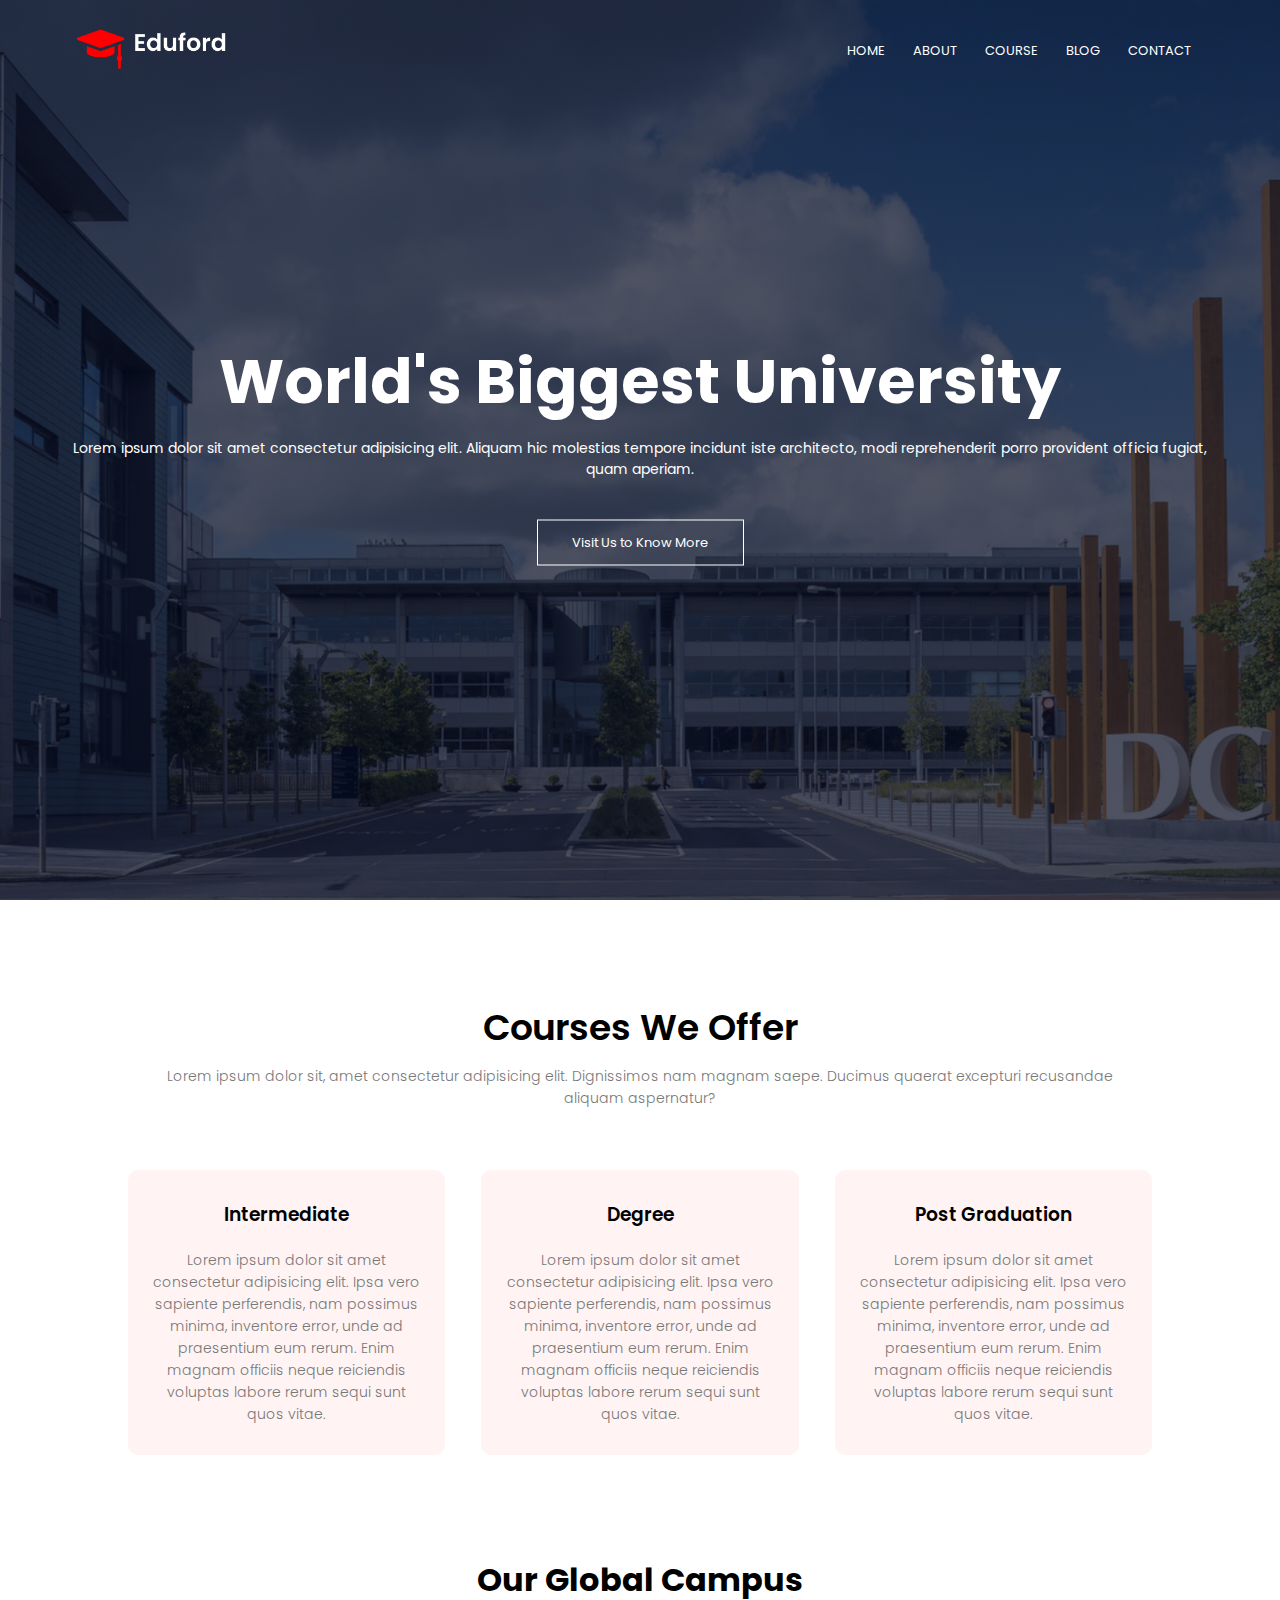
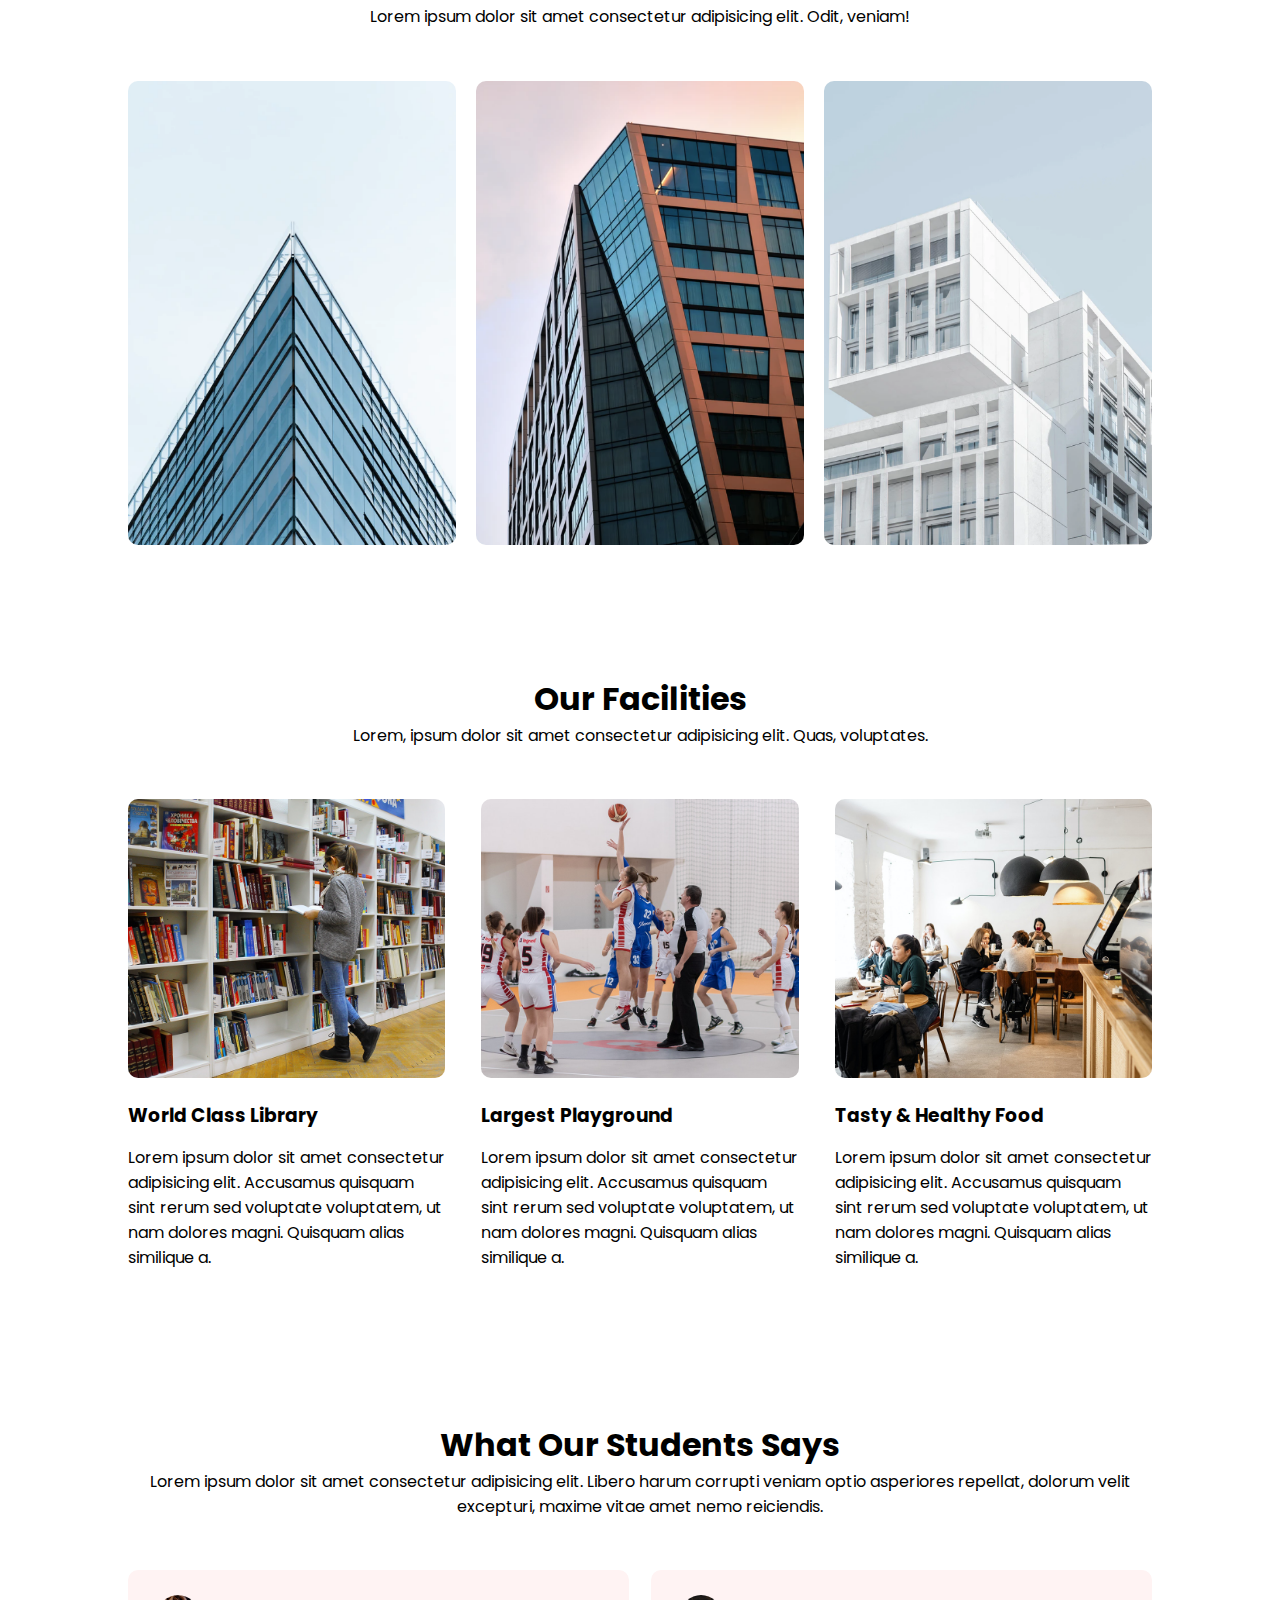
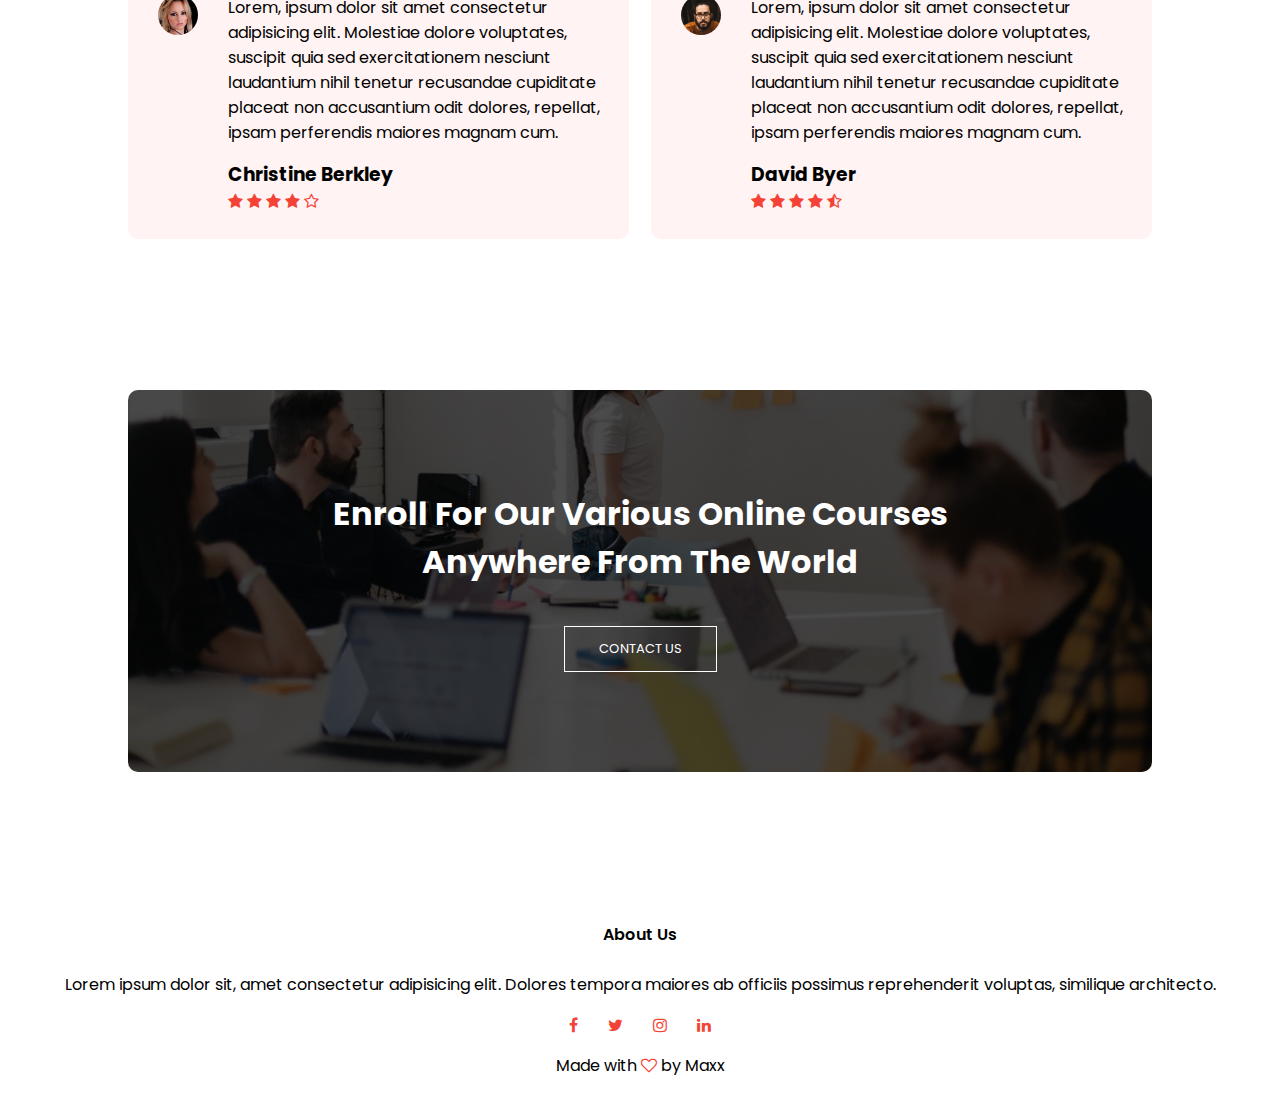
<file: index.html>
<!DOCTYPE html>
<html>
    <head>
        <meta charset="utf-8">
        <meta http-equiv="X-UA-Compatible" content="IE=edge">
        <title>University Website Design</title>
        <meta name="description" content="">
        <meta name="viewport" content="width=device-width, initial-scale=1">
        <link rel="stylesheet" href="style.css">
        <link rel="stylesheet" href="https://cdnjs.cloudflare.com/ajax/libs/font-awesome/4.7.0/css/font-awesome.css" integrity="sha512-5A8nwdMOWrSz20fDsjczgUidUBR8liPYU+WymTZP1lmY9G6Oc7HlZv156XqnsgNUzTyMefFTcsFH/tnJE/+xBg==" crossorigin="anonymous" referrerpolicy="no-referrer" />
    </head>
    <body>

        <!-- Header Section-->
        <section class="header">
            <nav>
                <a href="index.html"><img src="assets/logo.png" alt=""></a>
                <div class="nav-links" id="navLinks">
                    <i class="fa fa-times" onclick="hideMenu()"></i>
                    <ul>
                        <li><a href="index.html">HOME</a></li>
                        <li><a href="about.html">ABOUT</a></li>
                        <li><a href="course.html">COURSE</a></li>
                        <li><a href="blog.html">BLOG</a></li>
                        <li><a href="contact.html">CONTACT</a></li>
                    </ul>
                </div>
                <i class="fa fa-bars" onclick="showMenu()"></i>
            </nav>

            <div class="text-box">
                <h1>World's Biggest University</h1>
                <p>Lorem ipsum dolor sit amet consectetur adipisicing elit. Aliquam hic molestias tempore incidunt iste architecto, modi reprehenderit porro provident officia fugiat, quam aperiam.</p>
                <a href="" class="hero-btn">Visit Us to Know More</a>
            </div>

        </section>


        <!-- Course Section -->

        <section class="course">

            <h1>Courses We Offer</h1>
            <p>Lorem ipsum dolor sit, amet consectetur adipisicing elit. Dignissimos nam magnam saepe. Ducimus quaerat excepturi recusandae aliquam aspernatur?</p>

            <div class="row">
                <div class="course-col">
                    <h3>Intermediate</h3>
                    <p>Lorem ipsum dolor sit amet consectetur adipisicing elit. Ipsa vero sapiente perferendis, nam possimus minima, inventore error, unde ad praesentium eum rerum. Enim magnam officiis neque reiciendis voluptas labore rerum sequi sunt quos vitae.</p>
                </div>
                <div class="course-col">
                    <h3>Degree</h3>
                    <p>Lorem ipsum dolor sit amet consectetur adipisicing elit. Ipsa vero sapiente perferendis, nam possimus minima, inventore error, unde ad praesentium eum rerum. Enim magnam officiis neque reiciendis voluptas labore rerum sequi sunt quos vitae.</p>
                </div>
                <div class="course-col">
                    <h3>Post Graduation</h3>
                    <p>Lorem ipsum dolor sit amet consectetur adipisicing elit. Ipsa vero sapiente perferendis, nam possimus minima, inventore error, unde ad praesentium eum rerum. Enim magnam officiis neque reiciendis voluptas labore rerum sequi sunt quos vitae.</p>
                </div>
            </div>

        </section>


        <!-- Campus Section -->

        <section class="campus">

            <h1>Our Global Campus</h1>
            <p>Lorem ipsum dolor sit amet consectetur adipisicing elit. Odit, veniam!</p>


            <div class="row">
                <div class="campus-col">
                    <img src="assets/london.png">
                    <div class="layer">
                        <h3>LONDON</h3>
                    </div>
                </div>
                <div class="campus-col">
                    <img src="assets/newyork.png">
                    <div class="layer">
                        <h3>NEW YORK</h3>
                    </div>
                </div>
                <div class="campus-col">
                    <img src="assets/washington.png">
                    <div class="layer">
                        <h3>WASHINGTON</h3>
                    </div>
                </div>
            </div>

        </section>


        <!-- Facilities Section -->

        <section class="facilities">
            <h1>Our Facilities</h1>
            <p>Lorem, ipsum dolor sit amet consectetur adipisicing elit. Quas, voluptates.</p>

            <div class="row">
                <div class="facilities-col">
                    <img src="assets/library.png">
                    <h3>World Class Library</h3>
                    <p>Lorem ipsum dolor sit amet consectetur adipisicing elit. Accusamus quisquam sint rerum sed voluptate voluptatem, ut nam dolores magni. Quisquam alias similique a.</p>
                </div>
                <div class="facilities-col">
                    <img src="assets/basketball.png">
                    <h3>Largest Playground</h3>
                    <p>Lorem ipsum dolor sit amet consectetur adipisicing elit. Accusamus quisquam sint rerum sed voluptate voluptatem, ut nam dolores magni. Quisquam alias similique a.</p>
                </div>
                <div class="facilities-col">
                    <img src="assets/cafeteria.png">
                    <h3>Tasty & Healthy Food</h3>
                    <p>Lorem ipsum dolor sit amet consectetur adipisicing elit. Accusamus quisquam sint rerum sed voluptate voluptatem, ut nam dolores magni. Quisquam alias similique a.</p>
                </div>
            </div>
        </section>


        <!-- Testimonials Section -->
        <section class="testimonials">
            <h1>What Our Students Says</h1>
            <p>Lorem ipsum dolor sit amet consectetur adipisicing elit. Libero harum corrupti veniam optio asperiores repellat, dolorum velit excepturi, maxime vitae amet nemo reiciendis.</p>

            <div class="row">
                <div class="testimonials-col">
                    <img src="assets/user1.jpg">
                    <div>
                        <p>Lorem, ipsum dolor sit amet consectetur adipisicing elit. Molestiae dolore voluptates, suscipit quia sed exercitationem nesciunt laudantium nihil tenetur recusandae cupiditate placeat non accusantium odit dolores, repellat, ipsam perferendis maiores magnam cum.</p>
                        <h3>Christine Berkley</h3>
                        <i class="fa fa-star"></i>
                        <i class="fa fa-star"></i>
                        <i class="fa fa-star"></i>
                        <i class="fa fa-star"></i>
                        <i class="fa fa-star-o"></i>
                    </div>
                </div>
                <div class="testimonials-col">
                    <img src="assets/user2.jpg">
                    <div>
                        <p>Lorem, ipsum dolor sit amet consectetur adipisicing elit. Molestiae dolore voluptates, suscipit quia sed exercitationem nesciunt laudantium nihil tenetur recusandae cupiditate placeat non accusantium odit dolores, repellat, ipsam perferendis maiores magnam cum.</p>
                        <h3>David Byer</h3>
                        <i class="fa fa-star"></i>
                        <i class="fa fa-star"></i>
                        <i class="fa fa-star"></i>
                        <i class="fa fa-star"></i>
                        <i class="fa fa-star-half-o"></i>
                    </div>
                </div>
            </div>
        </section>


        <!-- Call To Action Section -->

        <section class="cta">
            <h1>Enroll for our various online courses<br>anywhere from the world</h1>
            <a href="" class="hero-btn">CONTACT US</a>
        </section>


        <!-- Footer Section -->
        <footer>
            <h4>About Us</h4>
            <p>Lorem ipsum dolor sit, amet consectetur adipisicing elit. Dolores tempora maiores ab officiis possimus reprehenderit voluptas, similique architecto.</p>

            <div class="icons">
                <i class="fa fa-facebook"></i>
                <i class="fa fa-twitter"></i>
                <i class="fa fa-instagram"></i>
                <i class="fa fa-linkedin"></i>
            </div>

            <p>Made with <i class="fa fa-heart-o"></i> by Maxx</p>

        </footer>

        
    </body>

    <!-- Javascript for Toggle Menu -->
    <script>

        var navLinks = document.getElementById("navLinks");

        function showMenu(){
            navLinks.style.right = "0";
        }

        function hideMenu(){
            navLinks.style.right = "-200px";
        }



    </script>
</html>
</file>
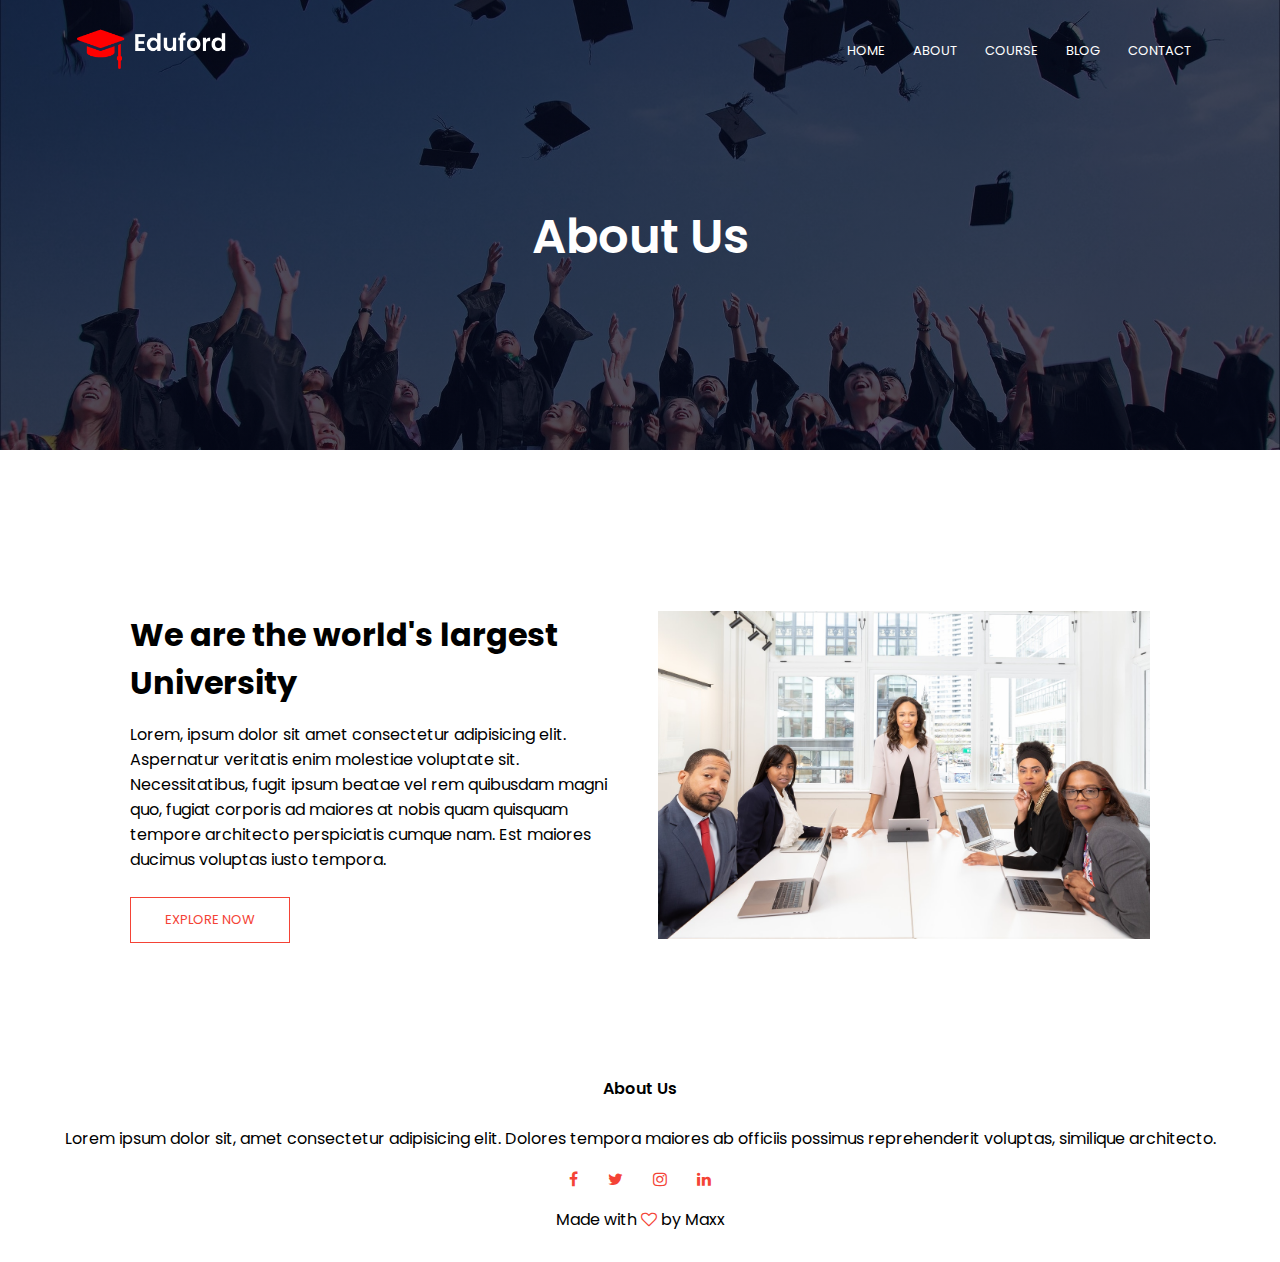
<file: about.html>
<!DOCTYPE html>
<html>
    <head>
        <meta charset="utf-8">
        <meta http-equiv="X-UA-Compatible" content="IE=edge">
        <title>University Website Design</title>
        <meta name="description" content="">
        <meta name="viewport" content="width=device-width, initial-scale=1">
        <link rel="stylesheet" href="style.css">
        <link rel="stylesheet" href="https://cdnjs.cloudflare.com/ajax/libs/font-awesome/4.7.0/css/font-awesome.css" integrity="sha512-5A8nwdMOWrSz20fDsjczgUidUBR8liPYU+WymTZP1lmY9G6Oc7HlZv156XqnsgNUzTyMefFTcsFH/tnJE/+xBg==" crossorigin="anonymous" referrerpolicy="no-referrer" />
    </head>
    <body>

        <!-- Header Section-->
        <section class="sub-header">
            <nav>
                <a href="index.html"><img src="assets/logo.png" alt=""></a>
                <div class="nav-links" id="navLinks">
                    <i class="fa fa-times" onclick="hideMenu()"></i>
                    <ul>
                        <li><a href="index.html">HOME</a></li>
                        <li><a href="about.html">ABOUT</a></li>
                        <li><a href="course.html">COURSE</a></li>
                        <li><a href="blog.html">BLOG</a></li>
                        <li><a href="contact.html">CONTACT</a></li>
                    </ul>
                </div>
                <i class="fa fa-bars" onclick="showMenu()"></i>
            </nav>

            <h1>About Us</h1>

        </section>


        <!-- About Us Content -->

        <section class="about-us">
            <div class="row">
                <div class="about-col">
                    <h1>We are the world's largest University</h1>
                    <p>Lorem, ipsum dolor sit amet consectetur adipisicing elit. Aspernatur veritatis enim molestiae voluptate sit. Necessitatibus, fugit ipsum beatae vel rem quibusdam magni quo, fugiat corporis ad maiores at nobis quam quisquam tempore architecto perspiciatis cumque nam. Est maiores ducimus voluptas iusto tempora.</p>
                    <a href="" class="hero-btn red-btn">EXPLORE NOW</a>
                </div>
                <div class="about-col">
                    <img src="assets/about.jpg">
                </div>
            </div>
        </section>


      

        <!-- Footer Section -->
        <footer>
            <h4>About Us</h4>
            <p>Lorem ipsum dolor sit, amet consectetur adipisicing elit. Dolores tempora maiores ab officiis possimus reprehenderit voluptas, similique architecto.</p>

            <div class="icons">
                <i class="fa fa-facebook"></i>
                <i class="fa fa-twitter"></i>
                <i class="fa fa-instagram"></i>
                <i class="fa fa-linkedin"></i>
            </div>

            <p>Made with <i class="fa fa-heart-o"></i> by Maxx</p>

        </footer>

        
    </body>

    <!-- Javascript for Toggle Menu -->
    <script>

        var navLinks = document.getElementById("navLinks");

        function showMenu(){
            navLinks.style.right = "0";
        }

        function hideMenu(){
            navLinks.style.right = "-200px";
        }



    </script>
</html>
</file>
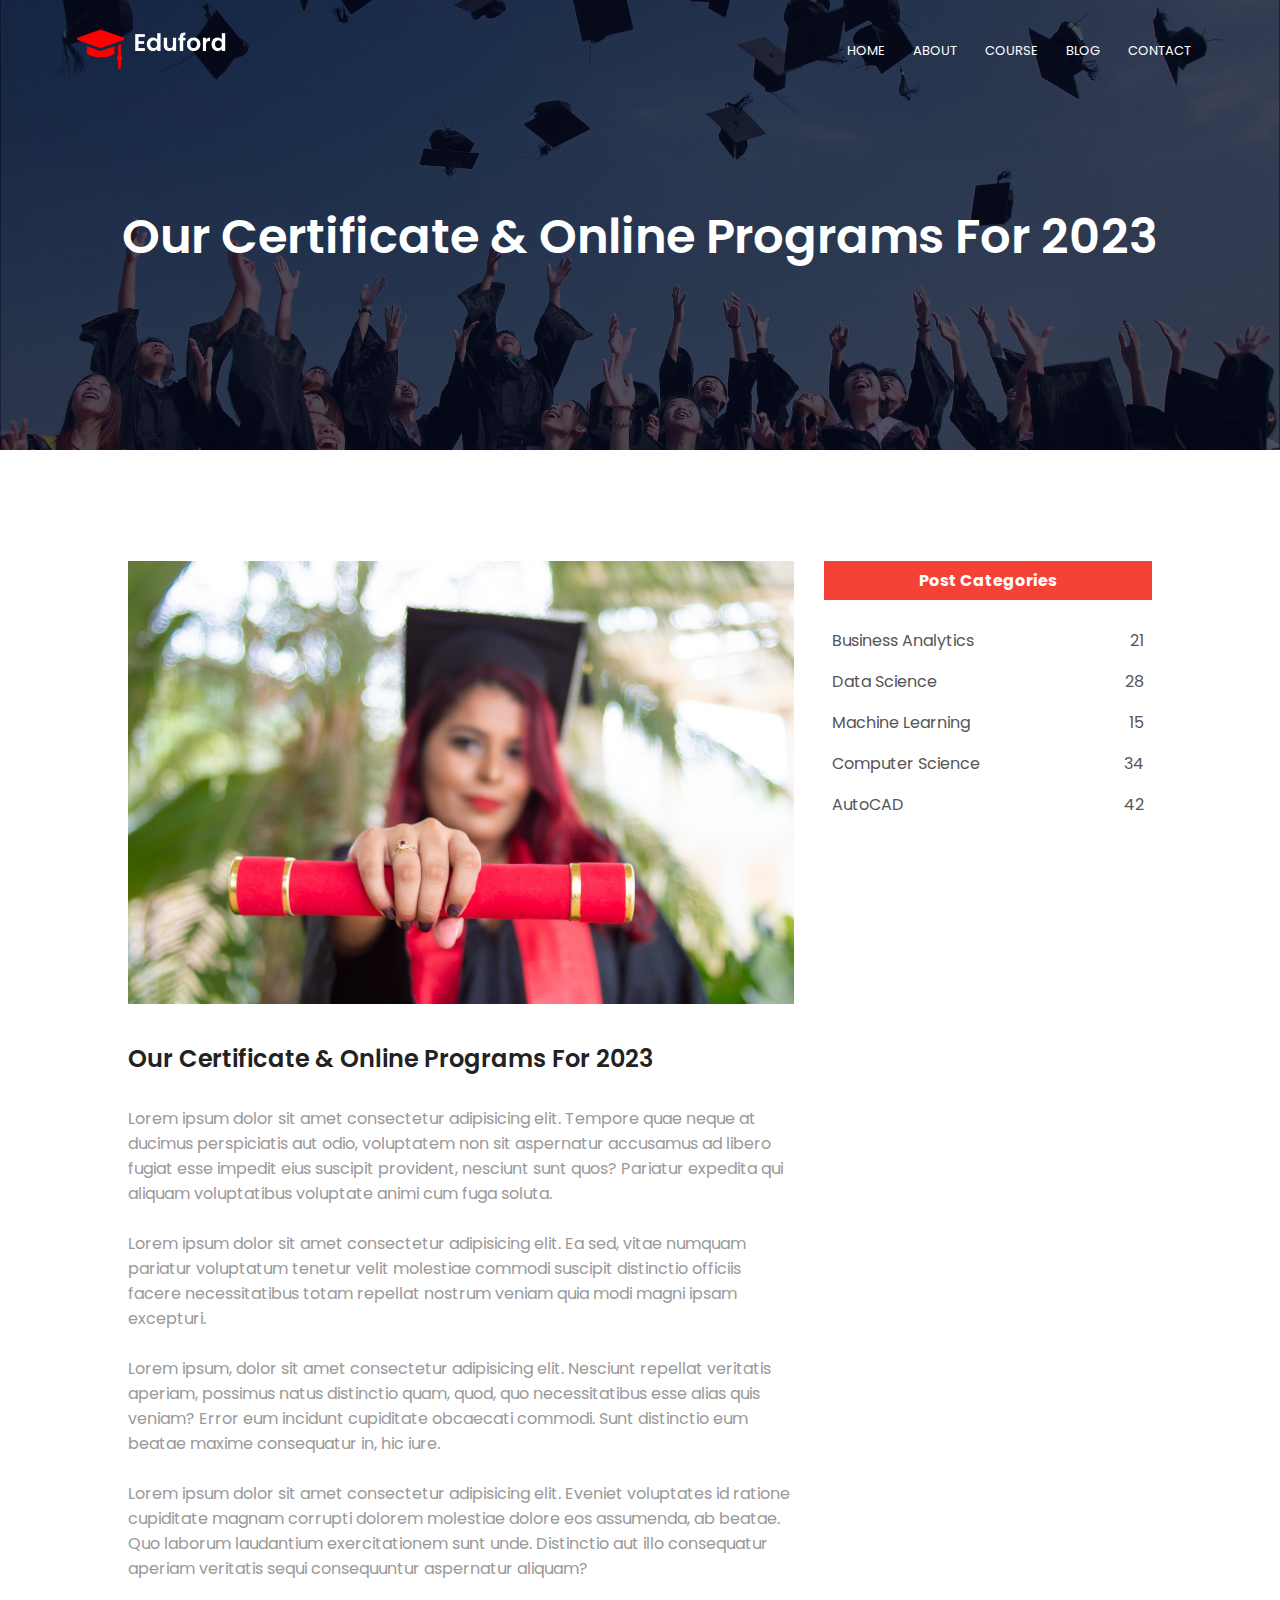
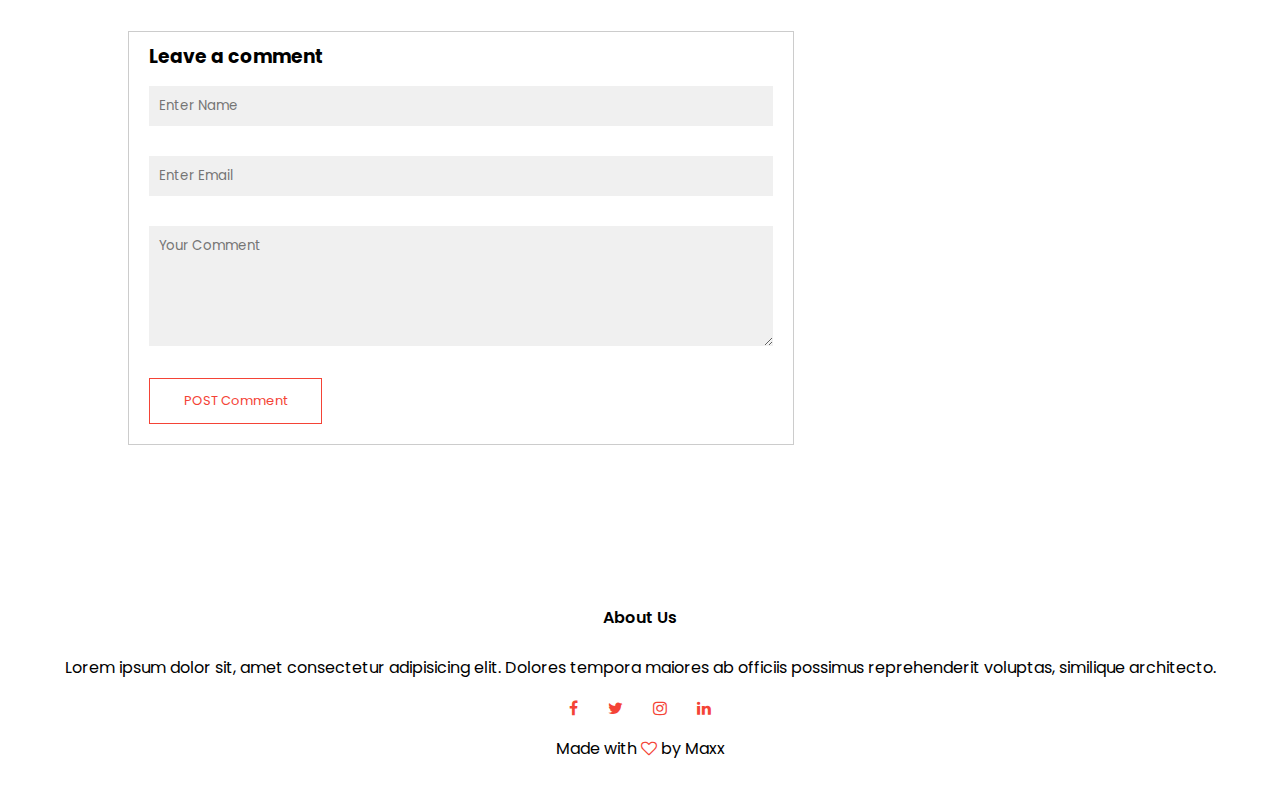
<file: blog.html>
<!DOCTYPE html>
<html>

<head>
    <meta charset="utf-8">
    <meta http-equiv="X-UA-Compatible" content="IE=edge">
    <title>University Website Design</title>
    <meta name="description" content="">
    <meta name="viewport" content="width=device-width, initial-scale=1">
    <link rel="stylesheet" href="style.css">
    <link rel="stylesheet" href="https://cdnjs.cloudflare.com/ajax/libs/font-awesome/4.7.0/css/font-awesome.css"
        integrity="sha512-5A8nwdMOWrSz20fDsjczgUidUBR8liPYU+WymTZP1lmY9G6Oc7HlZv156XqnsgNUzTyMefFTcsFH/tnJE/+xBg=="
        crossorigin="anonymous" referrerpolicy="no-referrer" />
</head>

<body>

    <!-- Header Section-->
    <section class="sub-header">
        <nav>
            <a href="index.html"><img src="assets/logo.png" alt=""></a>
            <div class="nav-links" id="navLinks">
                <i class="fa fa-times" onclick="hideMenu()"></i>
                <ul>
                    <li><a href="index.html">HOME</a></li>
                    <li><a href="about.html">ABOUT</a></li>
                    <li><a href="course.html">COURSE</a></li>
                    <li><a href="blog.html">BLOG</a></li>
                    <li><a href="contact.html">CONTACT</a></li>
                </ul>
            </div>
            <i class="fa fa-bars" onclick="showMenu()"></i>
        </nav>

        <h1>Our Certificate & Online Programs For 2023</h1>

    </section>

    <!-- Blog Page Content -->
    <section class="blog-content">
        <div class="row">
            <div class="blog-left">
                <img src="assets/certificate.jpg" alt="">
                <h2>Our Certificate & Online Programs For 2023</h2>
                <p>Lorem ipsum dolor sit amet consectetur adipisicing elit. Tempore quae neque at ducimus perspiciatis aut odio, voluptatem non sit aspernatur accusamus ad libero fugiat esse impedit eius suscipit provident, nesciunt sunt quos? Pariatur expedita qui aliquam voluptatibus voluptate animi cum fuga soluta.</p>
                <br>
                <p>Lorem ipsum dolor sit amet consectetur adipisicing elit. Ea sed, vitae numquam pariatur voluptatum tenetur velit molestiae commodi suscipit distinctio officiis facere necessitatibus totam repellat nostrum veniam quia modi magni ipsam excepturi.</p>
                <br>
                <p>Lorem ipsum, dolor sit amet consectetur adipisicing elit. Nesciunt repellat veritatis aperiam, possimus natus distinctio quam, quod, quo necessitatibus esse alias quis veniam? Error eum incidunt cupiditate obcaecati commodi. Sunt distinctio eum beatae maxime consequatur in, hic iure.</p>
                <br>
                <p>Lorem ipsum dolor sit amet consectetur adipisicing elit. Eveniet voluptates id ratione cupiditate magnam corrupti dolorem molestiae dolore eos assumenda, ab beatae. Quo laborum laudantium exercitationem sunt unde. Distinctio aut illo consequatur aperiam veritatis sequi consequuntur aspernatur aliquam?</p>
                

                <div class="comment-box">
                    <h3>Leave a comment</h3>

                    <form action="" class="comment-form">

                        <input type="text" name="" id="" placeholder="Enter Name">
                        <input type="email" name="" id="" placeholder="Enter Email">
                        <textarea name="" id="" cols="30" rows="5" placeholder="Your Comment"></textarea>
                        <button type="submit" class="hero-btn red-btn">POST Comment</button>

                    </form>
                </div>


            </div>
            <div class="blog-right">
                <h3>Post Categories</h3>
                <div>
                    <span>Business Analytics</span>
                    <span>21</span>
                </div>
                <div>
                    <span>Data Science</span>
                    <span>28</span>
                </div>
                <div>
                    <span>Machine Learning</span>
                    <span>15</span>
                </div>
                <div>
                    <span>Computer Science</span>
                    <span>34</span>
                </div>
                <div>
                    <span>AutoCAD</span>
                    <span>42</span>
                </div>
            </div>
        </div>
    </section>







    <!-- Footer Section -->
    <footer>
        <h4>About Us</h4>
        <p>Lorem ipsum dolor sit, amet consectetur adipisicing elit. Dolores tempora maiores ab officiis possimus
            reprehenderit voluptas, similique architecto.</p>

        <div class="icons">
            <i class="fa fa-facebook"></i>
            <i class="fa fa-twitter"></i>
            <i class="fa fa-instagram"></i>
            <i class="fa fa-linkedin"></i>
        </div>

        <p>Made with <i class="fa fa-heart-o"></i> by Maxx</p>

    </footer>


</body>

<!-- Javascript for Toggle Menu -->
<script>

    var navLinks = document.getElementById("navLinks");

    function showMenu() {
        navLinks.style.right = "0";
    }

    function hideMenu() {
        navLinks.style.right = "-200px";
    }



</script>

</html>
</file>
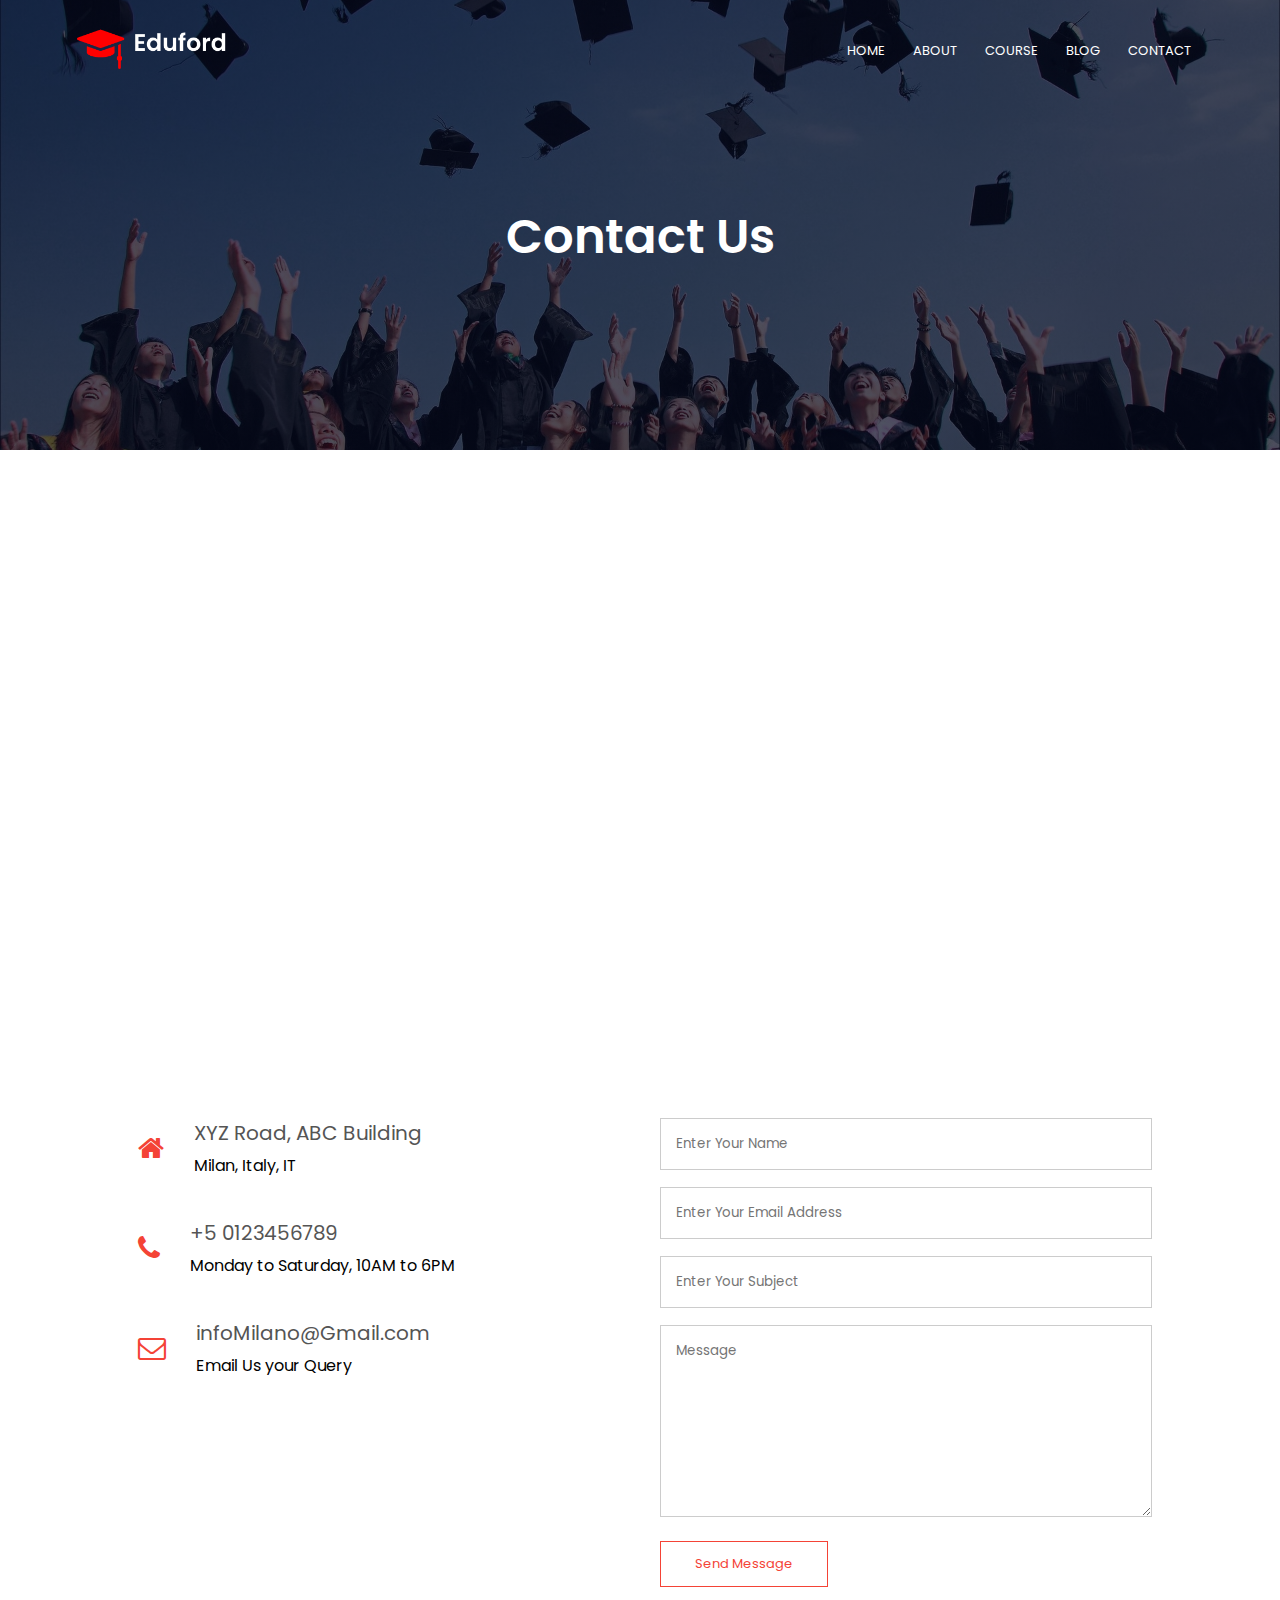
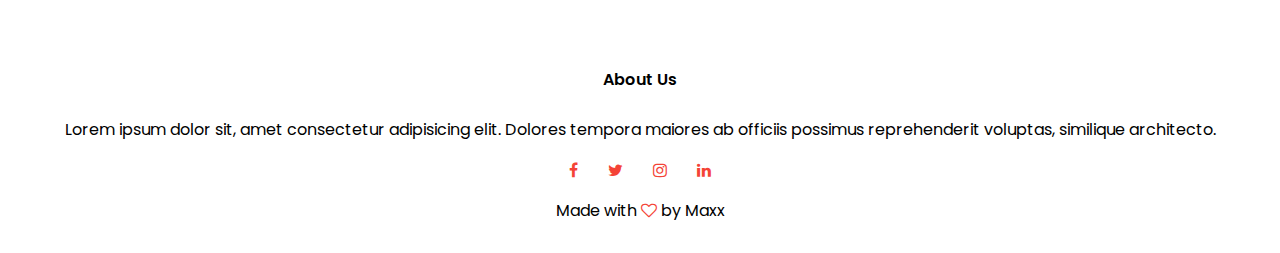
<file: contact.html>
<!DOCTYPE html>
<html>

<head>
    <meta charset="utf-8">
    <meta http-equiv="X-UA-Compatible" content="IE=edge">
    <title>University Website Design</title>
    <meta name="description" content="">
    <meta name="viewport" content="width=device-width, initial-scale=1">
    <link rel="stylesheet" href="style.css">
    <link rel="stylesheet" href="https://cdnjs.cloudflare.com/ajax/libs/font-awesome/4.7.0/css/font-awesome.css"
        integrity="sha512-5A8nwdMOWrSz20fDsjczgUidUBR8liPYU+WymTZP1lmY9G6Oc7HlZv156XqnsgNUzTyMefFTcsFH/tnJE/+xBg=="
        crossorigin="anonymous" referrerpolicy="no-referrer" />
</head>

<body>

    <!-- Header Section-->
    <section class="sub-header">
        <nav>
            <a href="index.html"><img src="assets/logo.png" alt=""></a>
            <div class="nav-links" id="navLinks">
                <i class="fa fa-times" onclick="hideMenu()"></i>
                <ul>
                    <li><a href="index.html">HOME</a></li>
                    <li><a href="about.html">ABOUT</a></li>
                    <li><a href="course.html">COURSE</a></li>
                    <li><a href="blog.html">BLOG</a></li>
                    <li><a href="contact.html">CONTACT</a></li>
                </ul>
            </div>
            <i class="fa fa-bars" onclick="showMenu()"></i>
        </nav>

        <h1>Contact Us</h1>

    </section>


    <!-- Contact Us Section -->

    <section class="location">
        <iframe
            src="https://www.google.com/maps/embed?pb=!1m18!1m12!1m3!1d22375.785954955136!2d9.171249475558405!3d45.49048353387984!2m3!1f0!2f0!3f0!3m2!1i1024!2i768!4f13.1!3m3!1m2!1s0x4786c6f67dd11753%3A0x8e30fae1774a3377!2sPolitecnico%20di%20Milano!5e0!3m2!1sen!2s!4v1690492898266!5m2!1sen!2s"
            width="600" height="450" style="border:0;" allowfullscreen="" loading="lazy"
            referrerpolicy="no-referrer-when-downgrade"></iframe>
    </section>

    <section class="contact-us">
        <div class="row">
            <div class="contact-col">
                <div>
                    <i class="fa fa-home"></i>
                    <span>
                        <h5>XYZ Road, ABC Building</h5>
                        <p>Milan, Italy, IT</p>
                    </span>
                </div>
                <div>
                    <i class="fa fa-phone"></i>
                    <span>
                        <h5>+5 0123456789</h5>
                        <p>Monday to Saturday, 10AM to 6PM</p>
                    </span>
                </div>
                <div>
                    <i class="fa fa-envelope-o"></i>
                    <span>
                        <h5>infoMilano@Gmail.com</h5>
                        <p>Email Us your Query</p>
                    </span>
                </div>
            </div>
            <div class="contact-col">
                <form action="">
                    <input type="text" name="name" placeholder="Enter Your Name" required>
                    <input type="email" name="email" placeholder="Enter Your Email Address" required>
                    <input type="text" name="subject" placeholder="Enter Your Subject" required>
                    <textarea cols="30" rows="8" name="message" placeholder="Message"></textarea>
                    <button type="submit" class="hero-btn red-btn">Send Message</button>
                </form>
            </div>
        </div>
    </section>




    <!-- Footer Section -->
    <footer>
        <h4>About Us</h4>
        <p>Lorem ipsum dolor sit, amet consectetur adipisicing elit. Dolores tempora maiores ab officiis possimus
            reprehenderit voluptas, similique architecto.</p>

        <div class="icons">
            <i class="fa fa-facebook"></i>
            <i class="fa fa-twitter"></i>
            <i class="fa fa-instagram"></i>
            <i class="fa fa-linkedin"></i>
        </div>

        <p>Made with <i class="fa fa-heart-o"></i> by Maxx</p>

    </footer>


</body>

<!-- Javascript for Toggle Menu -->
<script>

    var navLinks = document.getElementById("navLinks");

    function showMenu() {
        navLinks.style.right = "0";
    }

    function hideMenu() {
        navLinks.style.right = "-200px";
    }



</script>

</html>
</file>
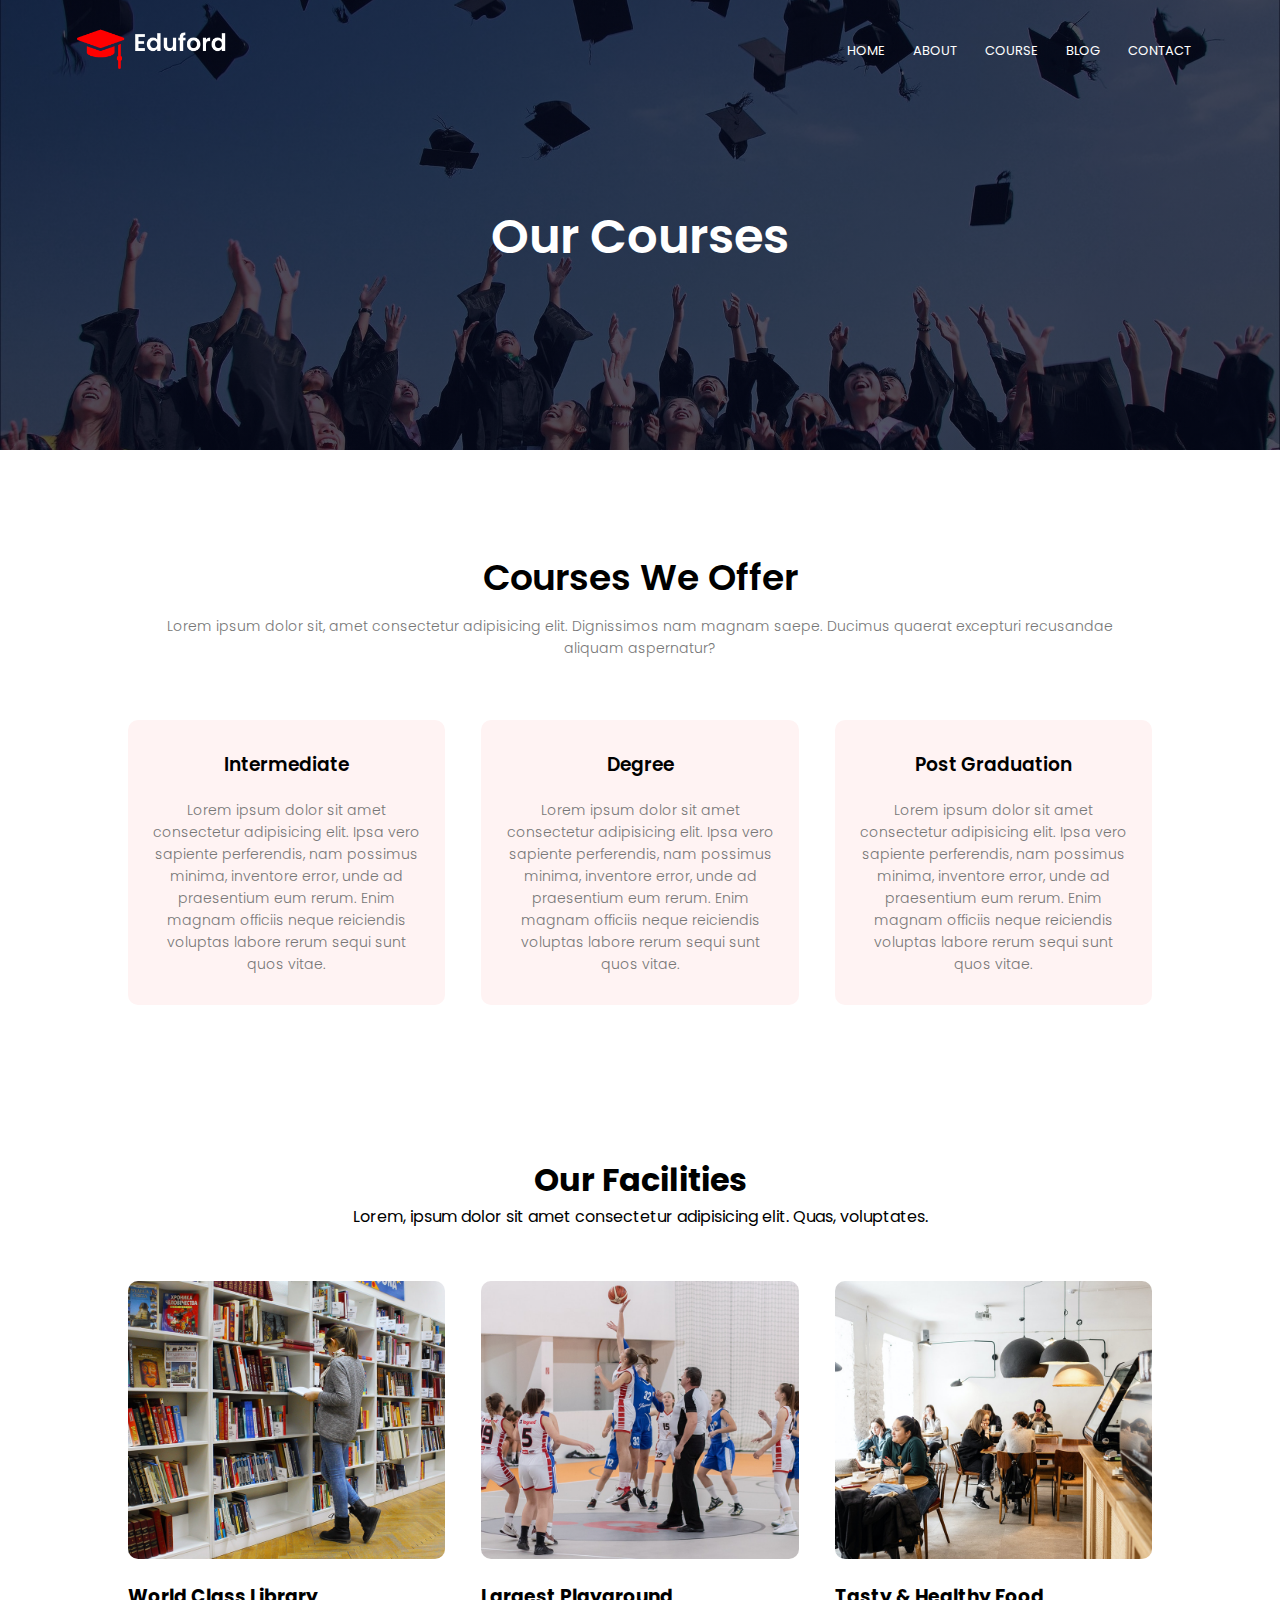
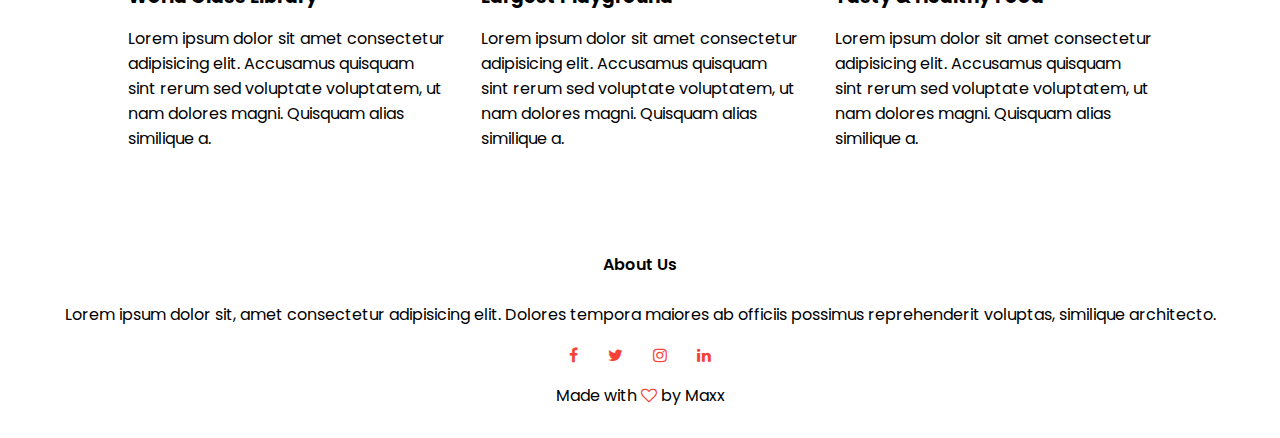
<file: course.html>
<!DOCTYPE html>
<html>

<head>
    <meta charset="utf-8">
    <meta http-equiv="X-UA-Compatible" content="IE=edge">
    <title>University Website Design</title>
    <meta name="description" content="">
    <meta name="viewport" content="width=device-width, initial-scale=1">
    <link rel="stylesheet" href="style.css">
    <link rel="stylesheet" href="https://cdnjs.cloudflare.com/ajax/libs/font-awesome/4.7.0/css/font-awesome.css"
        integrity="sha512-5A8nwdMOWrSz20fDsjczgUidUBR8liPYU+WymTZP1lmY9G6Oc7HlZv156XqnsgNUzTyMefFTcsFH/tnJE/+xBg=="
        crossorigin="anonymous" referrerpolicy="no-referrer" />
</head>

<body>

    <!-- Header Section-->
    <section class="sub-header">
        <nav>
            <a href="index.html"><img src="assets/logo.png" alt=""></a>
            <div class="nav-links" id="navLinks">
                <i class="fa fa-times" onclick="hideMenu()"></i>
                <ul>
                    <li><a href="index.html">HOME</a></li>
                    <li><a href="about.html">ABOUT</a></li>
                    <li><a href="course.html">COURSE</a></li>
                    <li><a href="blog.html">BLOG</a></li>
                    <li><a href="contact.html">CONTACT</a></li>
                </ul>
            </div>
            <i class="fa fa-bars" onclick="showMenu()"></i>
        </nav>

        <h1>Our Courses</h1>

    </section>

    <!-- Course Section -->

    <section class="course">

        <h1>Courses We Offer</h1>
        <p>Lorem ipsum dolor sit, amet consectetur adipisicing elit. Dignissimos nam magnam saepe. Ducimus quaerat excepturi recusandae aliquam aspernatur?</p>

        <div class="row">
            <div class="course-col">
                <h3>Intermediate</h3>
                <p>Lorem ipsum dolor sit amet consectetur adipisicing elit. Ipsa vero sapiente perferendis, nam possimus minima, inventore error, unde ad praesentium eum rerum. Enim magnam officiis neque reiciendis voluptas labore rerum sequi sunt quos vitae.</p>
            </div>
            <div class="course-col">
                <h3>Degree</h3>
                <p>Lorem ipsum dolor sit amet consectetur adipisicing elit. Ipsa vero sapiente perferendis, nam possimus minima, inventore error, unde ad praesentium eum rerum. Enim magnam officiis neque reiciendis voluptas labore rerum sequi sunt quos vitae.</p>
            </div>
            <div class="course-col">
                <h3>Post Graduation</h3>
                <p>Lorem ipsum dolor sit amet consectetur adipisicing elit. Ipsa vero sapiente perferendis, nam possimus minima, inventore error, unde ad praesentium eum rerum. Enim magnam officiis neque reiciendis voluptas labore rerum sequi sunt quos vitae.</p>
            </div>
        </div>

    </section>


    <!-- Facilities Section -->

    <section class="facilities">
        <h1>Our Facilities</h1>
        <p>Lorem, ipsum dolor sit amet consectetur adipisicing elit. Quas, voluptates.</p>

        <div class="row">
            <div class="facilities-col">
                <img src="assets/library.png">
                <h3>World Class Library</h3>
                <p>Lorem ipsum dolor sit amet consectetur adipisicing elit. Accusamus quisquam sint rerum sed voluptate voluptatem, ut nam dolores magni. Quisquam alias similique a.</p>
            </div>
            <div class="facilities-col">
                <img src="assets/basketball.png">
                <h3>Largest Playground</h3>
                <p>Lorem ipsum dolor sit amet consectetur adipisicing elit. Accusamus quisquam sint rerum sed voluptate voluptatem, ut nam dolores magni. Quisquam alias similique a.</p>
            </div>
            <div class="facilities-col">
                <img src="assets/cafeteria.png">
                <h3>Tasty & Healthy Food</h3>
                <p>Lorem ipsum dolor sit amet consectetur adipisicing elit. Accusamus quisquam sint rerum sed voluptate voluptatem, ut nam dolores magni. Quisquam alias similique a.</p>
            </div>
        </div>
    </section>









    <!-- Footer Section -->
    <footer>
        <h4>About Us</h4>
        <p>Lorem ipsum dolor sit, amet consectetur adipisicing elit. Dolores tempora maiores ab officiis possimus
            reprehenderit voluptas, similique architecto.</p>

        <div class="icons">
            <i class="fa fa-facebook"></i>
            <i class="fa fa-twitter"></i>
            <i class="fa fa-instagram"></i>
            <i class="fa fa-linkedin"></i>
        </div>

        <p>Made with <i class="fa fa-heart-o"></i> by Maxx</p>

    </footer>


</body>

<!-- Javascript for Toggle Menu -->
<script>

    var navLinks = document.getElementById("navLinks");

    function showMenu() {
        navLinks.style.right = "0";
    }

    function hideMenu() {
        navLinks.style.right = "-200px";
    }



</script>

</html>
</file>
<file: style.css>
@import url('https://fonts.googleapis.com/css2?family=Poppins:wght@100;200;300;400;600;700&display=swap');

*{
    margin: 0;
    padding: 0;
    font-family: 'Poppins', sans-serif;
}

:root{
    --primary-color: #f44336;
    --white-color: #fff;
}

/* Header Section */

.header{
    min-height: 100vh;
    width: 100%;
    background-image: linear-gradient(rgba(4,9,30,0.7), rgba(4,9,30,0.7)), url(assets/banner.png);
    background-position: center;
    background-size: cover;
    position: relative;
}

nav{
    display: flex;
    padding: 2% 6%;
    justify-content: space-between;
    align-items: center;
}

nav img{
    width: 150px;
}

.nav-links{
    flex: 1;
    text-align: right;
}

.nav-links ul li{
    list-style: none;
    display: inline-block;
    padding: 8px 12px;
    position: relative;
}

.nav-links ul li a{
    color: var(--white-color);
    text-decoration: none;
    font-size: 13px;
}

.nav-links ul li::after{
    content: "";
    width: 0%;
    height: 2px;
    background: var(--primary-color);
    display: block;
    margin: auto;
    transition: 0.3s;
}

.nav-links ul li:hover::after{
    width: 100%;
}

.text-box{
    width: 90%;
    color: var(--white-color);
    position: absolute;
    top: 50%;
    left: 50%;
    transform: translate(-50%, -50%);
    text-align: center;
}

.text-box h1{
    font-size: 62px;
}

.text-box p{
    margin: 10px 0 40px;
    font-size: 14px;
    color: var(--white-color);
}

.hero-btn{
    display: inline-block;
    text-decoration: none;
    color: var(--white-color);
    border: 1px solid var(--white-color);
    padding: 12px 34px;
    font-size: 13px;
    background: transparent;
    position: relative;
    cursor: pointer;
}

.hero-btn:hover{
    border: 1px solid var(--primary-color);
    background: var(--primary-color);
    transition: 1s;
}

nav .fa{
    display: none;
}


/* Course Section */

.course{
    width: 80%;
    margin: auto;
    text-align: center;
    padding-top: 100px;
}

.course h1{
    font-size: 36px;
    font-weight: 600;
}

.course p{
    color: #777;
    font-size: 14px;
    font-weight: 300;
    line-height: 22px;
    padding: 10px;
}

.row{
    /* Also Connected with Campus, Facilities & Testimonials Row */
    margin-top: 5%;
    display: flex;
    justify-content: space-between;
}

.course-col{
    flex-basis: 31%;
    background: #fff3f3;
    border-radius: 10px;
    margin-bottom: 5%;
    padding: 20px 12px;
    box-sizing: border-box;
    transition: 0.5s;
}

.course h3{
    text-align: center;
    font-weight: 600;
    margin: 10px 0;
}

.course-col:hover{
    box-shadow: 0 0 20px rgba(0,0,0,0.2);
}


/* Campus Section */

.campus{
    width: 80%;
    margin: auto;
    text-align: center;
    padding-top: 50px;
}

.campus-col{
    flex-basis: 32%;
    border-radius: 10px;
    margin-bottom: 30px;
    position: relative;
    overflow: hidden;
}

.campus-col img{
    width: 100%;
    display: block;
}

.layer{
    background: transparent;
    height: 100%;
    width: 100%;
    position: absolute;
    top: 0;
    left: 0;
    transition: 0.5s;
}

.layer:hover{
    background: rgba(226,0,0,0.7);
}

.layer h3{
    width: 100%;
    font-weight: 500;
    color: var(--white-color);
    font-size: 26px;
    bottom: 0;
    left: 50%;
    transform: translateX(-50%);
    position: absolute;
    opacity: 0;
    transition: 0.5s;
}

.layer:hover h3{
    bottom: 49%;
    opacity: 1;

}

/* Facilities Section */

.facilities{
    width: 80%;
    margin: auto;
    text-align: center;
    padding-top: 100px;
}

.facilities-col{
    flex-basis: 31%;
    border-radius: 10px;
    margin-bottom: 5%;
    text-align: left;
}

.facilities-col img{
    width: 100%;
    border-radius: 10px;
}

.facilities-col p{
    padding: 0;
}

.facilities-col h3{
    margin-top: 16px;
    margin-bottom: 15px;
    text-align: left;
}


/* Testimonials Section */

.testimonials{
    width: 80%;
    margin: auto;
    padding-top: 100px;
    text-align: center;
}

.testimonials-col{
    flex-basis: 44%;
    border-radius: 10px;
    margin-bottom: 5%;
    text-align: left;
    background: #fff3f3;
    padding: 25px;
    cursor: pointer;
    display: flex;
}

.testimonials-col img{
    height: 40px;
    margin-left: 5px;
    margin-right: 30px;
    border-radius: 50%;
}

.testimonials-col p{
    padding: 0;
}

.testimonials-col h3{
    margin-top: 15px;
    text-align: left;
}

.testimonials-col .fa{
    color: var(--primary-color);
}


/* Call to Action Section */

.cta{
    margin: 100px auto;
    width: 80%;
    background-image: linear-gradient(rgba(0,0,0,0.7), rgba(0,0,0,0.7)), url(assets/banner2.jpg);
    background-position: center;
    background-size: cover;
    border-radius: 10px;
    text-align: center;
    padding: 100px 0;

}

.cta h1{
    text-transform: capitalize;
    color: var(--white-color);
    margin-bottom: 40px;
    padding: 0;
}


/* Footer Section */

footer{
    width: 100%;
    text-align: center;
    padding: 30px 0;
}

footer h4{
    margin-bottom: 25px;
    margin-top: 20px;
    font-weight: 600;
}

.icons .fa{
    color: var(--primary-color);
    margin: 0 13px;
    cursor: pointer;
    padding: 18p 0;
    margin-top: 20px;
    margin-bottom: 20px;
}

.fa-heart-o{
    color: var(--primary-color);;
}

/*  */
/* About Us Page */
/*  */

/* Sub-header Section */

.sub-header{
    height: 50vh;
    width: 100%;
    background-image: linear-gradient(rgba(4,9,30,0.7), rgba(4,9,30,0.7)), url(assets/background.jpg);
    background-position: center;
    background-size: cover;
    text-align: center;
    color: var(--white-color);
}

.sub-header h1{
    margin-top: 100px;
    font-size: 3rem;
    font-weight: 600;
}

/* About Us Contents */

.about-us{
    width: 80%;
    margin: auto;
    padding-top: 80px;
    padding-bottom: 50px;
}

.about-col{
    flex-basis: 48%;
    padding: 30px 2px;
}

.about-col img{
    width: 100%;
}

.about-col h1{
    padding-top: 0;
}

.about-col p{
    padding: 15px 0 25px;
}

.red-btn{
    border: 1px solid var(--primary-color);
    background: transparent;
    color: var(--primary-color);
}

.red-btn:hover{
    color: var(--white-color);
}

/*  */
/* Blog Page */
/*  */

/* Blog Content Section */

.blog-content{
    width: 80%;
    margin: auto;
    padding: 60px 0;
}

.blog-left{
    flex-basis: 65%;
}

.blog-left img{
    width: 100%;
}

.blog-left h2{
    color: #222;
    font-weight: 600;
    margin: 30px 0;
}

.blog-left p{
    color: #999;
    padding: 0;
}

.blog-right{
    flex-basis: 32%;
}

.blog-right h3{
    background: var(--primary-color);
    color: var(--white-color);
    padding: 7px 0;
    font-size: 16px;
    margin-bottom: 20px;
    text-align: center;
}

.blog-right div{
    display: flex;
    align-items: center;
    justify-content: space-between;
    color: #555;
    padding: 8px;
    box-sizing: border-box;
}

.comment-box{
    border: 1px solid #ccc;
    margin: 50px 0;
    padding: 10px 20px;
}

.comment-box h3{
    text-align: left;
}

.comment-form input, .comment-form textarea{
    width: 100%;
    padding: 10px;
    margin: 15px 0;
    box-sizing: border-box;
    border: none;
    outline: none;
    background: #f0f0f0;
}

.comment-form button{
    margin: 10px 0;

}

/*  */
/* Contact Us Page */
/*  */

/* Contact Us Section */

.location{
    width: 80%;
    margin: auto;
    padding: 80px 0;
}

.location iframe{
    width: 100%;
}

.contact-us{
    width: 80%;
    margin: auto;
}

.contact-col{
    flex-basis: 48%;
    margin-bottom: 30px;
}

.contact-col div{
    display: flex;
    align-items: center;
    margin-bottom: 40px;
}

.contact-col div .fa{
    font-size: 28px;
    color: var(--primary-color);
    margin: 10px;
    margin-right: 30px;
}

.contact-col div p{
    padding: 0;
}

.contact-col div h5{
    font-size: 20px;
    margin-bottom: 5px;
    color: #555;
    font-weight: 400;
}

.contact-col input, .contact-col textarea{
    width: 100%;
    padding: 15px;
    margin-bottom: 17px;
    outline: none;
    border: 1px solid #ccc;
    box-sizing: border-box;
}


/* Mobile Responsiveness */

@media (max-width:700px){

    /* Header Section Mobile */

    .text-box h1{
        font-size: 20px;
    }

    .nav-links ul li{
        display: block;
    }

    .nav-links{
        position: fixed;
        background: var(--primary-color);
        height: 100vh;
        width: 200px;
        top: 0;
        right: -200px;
        text-align: left;
        z-index: 2;
        transition: 1s;
    }

    nav .fa{
        display: block;
        color: var(--white-color);
        margin: 10px;
        font-size: 22px;
        cursor: pointer;
    }

    .nav-links ul{
        padding: 30px; 
    }

    /* Course Section Mobile */

    .row{
        flex-direction: column;
    }


    /* Testimonials Section Mobile */

    .testimonials-col img{
        margin-left: 0px;
        margin-right: 15px;
    }

    /* Call To Action Section Mobile */

    .cta h1{
        font-size: 24px;
    }

    /* Footer Section Mobile */

    footer p{
        width: 90%;
        margin: 10px auto;
    }

    /* Sub-header section Mobile */
    .sub-header h1{
        height: 150px;
        width: 70%;
        margin: auto;
        margin-top: 100px;
        font-size: 2rem;
    }



}
</file>
